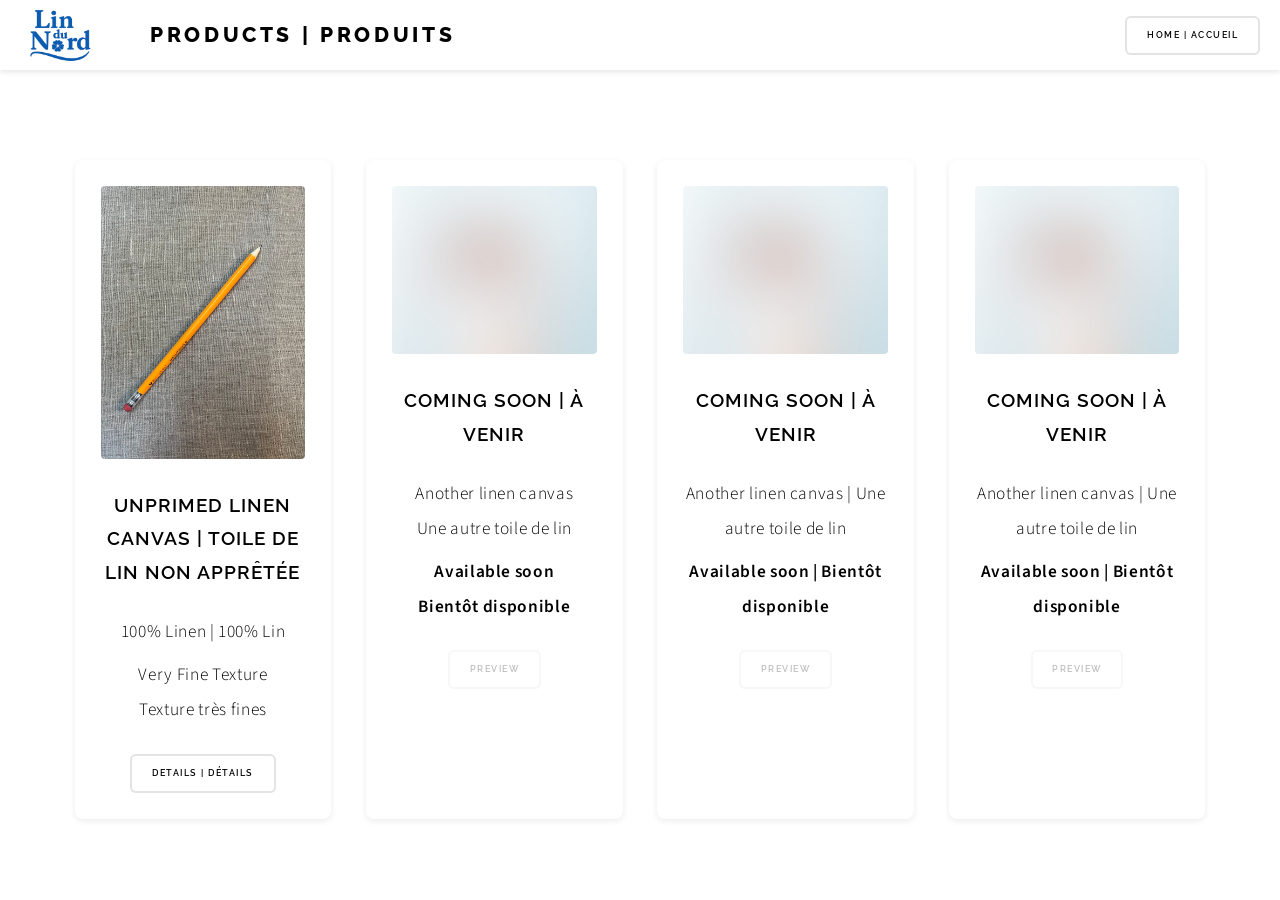
<file: products.html>
<!DOCTYPE HTML>
<html>
<head>
  <title>Products - Lin du Nord</title>
  <meta charset="utf-8" />
  <meta name="viewport" content="width=device-width, initial-scale=1" />
  <link rel="stylesheet" href="assets/css/main.css" />
  <link rel="icon" type="image/png" href="images/favicon.png" />
  <style>
    .product-grid {
      display: grid;
      grid-template-columns: repeat(auto-fit, minmax(250px, 1fr));
      gap: 2rem;
      padding: 100px 2rem 2rem 2rem;
      max-width: 1200px;
      margin: 0 auto;
    }
    .product-card {
      background: #fff;
      border-radius: 8px;
      box-shadow: 0 2px 6px rgba(0, 0, 0, 0.08);
      padding: 1.5rem;
      text-align: center;
    }
    .product-card img {
      max-width: 100%;
      border-radius: 4px;
    }
    .product-card h3 {
      margin-top: 1rem;
      font-size: 1.1rem;
      text-transform: uppercase;
      letter-spacing: 1px;
    }
    .product-card p {
      margin: 0.5rem 0;
    }
    .product-card .button {
      margin-top: 1rem;
    }
  </style>
</head>
<body class="is-preload">

<!-- Sticky Header -->
<header id="top-banner" style="position: fixed; top: 0; left: 0; right: 0; background: white; z-index: 9999; display: flex; justify-content: space-between; align-items: center; padding: 10px 20px; height: 70px; box-shadow: 0 2px 5px rgba(0,0,0,0.1);">
  <div style="display: flex; align-items: center; gap: 50px;">
    <a href="index.html" style="text-decoration: none; border-bottom: none;"><img src="images/logo.png" alt="Lin du Nord" style="height: 80px; margin-top: 20px;"></a>
    <h2 style="margin: 0; font-size: 1.2em;">Products | Produits</h2>
  </div>
  <div>
    <a href="index.html" class="button small">Home | Accueil</a>
  </div>
</header>

<!-- Product Grid -->
<div class="product-grid">
  <!-- Product 1 -->
  <div class="product-card">
    <img src="images/LinDuNord_bg1.jpg" alt="Linen Canvas 1">
    <h3>Unprimed Linen Canvas | Toile de lin non apprêtée</h3>
    <p>100% Linen | 100% Lin</p>
    <p>Very Fine Texture <br>Texture très fines</p>
    <!-- <p><strong>Now: $29.99</strong></p> -->
    <a href="product1.html" class="button small">Details | Détails</a>
  </div>

  <!-- Product 2 -->
  <div class="product-card">
    <img src="images/pic01.jpg" alt="Coming Soon">
    <h3>Coming Soon | À venir</h3>
    <p>Another linen canvas <br> Une autre toile de lin</p>
    <p><strong>Available soon <br> Bientôt disponible</strong></p>
    <a href="#" class="button small disabled">Preview</a>
  </div>

  <!-- Product 3 -->
  <div class="product-card">
    <img src="images/pic01.jpg" alt="Coming Soon">
    <h3>Coming Soon | À venir</h3>
    <p>Another linen canvas | Une autre toile de lin</p>
    <p><strong>Available soon | Bientôt disponible</strong></p>
    <a href="#" class="button small disabled">Preview</a>
  </div>

  <!-- Product 4 -->
  <div class="product-card">
    <img src="images/pic01.jpg" alt="Coming Soon">
    <h3>Coming Soon | À venir</h3>
    <p>Another linen canvas | Une autre toile de lin</p>
    <p><strong>Available soon | Bientôt disponible</strong></p>
    <a href="#" class="button small disabled">Preview</a>
  </div>
</div>

<!-- Scripts -->
<script src="assets/js/jquery.min.js"></script>
<script src="assets/js/main.js"></script>
</body>
</html>
</file>
<file: assets/css/main.css>
@import url(fontawesome-all.min.css);
@import url("https://fonts.googleapis.com/css?family=Source+Sans+Pro:300,600,700,300i,600i,700i|Raleway:600,800");

/*
	Paradigm Shift by HTML5 UP
	html5up.net | @ajlkn
	Free for personal and commercial use under the CCA 3.0 license (html5up.net/license)
*/

html, body, div, span, applet, object,
iframe, h1, h2, h3, h4, h5, h6, p, blockquote,
pre, a, abbr, acronym, address, big, cite,
code, del, dfn, em, img, ins, kbd, q, s, samp,
small, strike, strong, sub, sup, tt, var, b,
u, i, center, dl, dt, dd, ol, ul, li, fieldset,
form, label, legend, table, caption, tbody,
tfoot, thead, tr, th, td, article, aside,
canvas, details, embed, figure, figcaption,
footer, header, hgroup, menu, nav, output, ruby,
section, summary, time, mark, audio, video {
	margin: 0;
	padding: 0;
	border: 0;
	font-size: 100%;
	font: inherit;
	vertical-align: baseline;}

article, aside, details, figcaption, figure,
footer, header, hgroup, menu, nav, section {
	display: block;}

body {
	line-height: 1;
}

ol, ul {
	list-style: none;
}

blockquote, q {
	quotes: none;
}

	blockquote:before, blockquote:after, q:before, q:after {
		content: '';
		content: none;
	}

table {
	border-collapse: collapse;
	border-spacing: 0;
}

body {
	-webkit-text-size-adjust: none;
}

mark {
	background-color: transparent;
	color: inherit;
}

input::-moz-focus-inner {
	border: 0;
	padding: 0;
}

input, select, textarea {
	-moz-appearance: none;
	-webkit-appearance: none;
	-ms-appearance: none;
	appearance: none;
}

/* Basic */

	@-ms-viewport {
		width: device-width;
	}

	body {
		-ms-overflow-style: scrollbar;
	}

	@media screen and (max-width: 480px) {

		html, body {
			min-width: 320px;
		}

	}

	html {
		box-sizing: border-box;
	}

	*, *:before, *:after {
		box-sizing: inherit;
	}

	html {
		overflow-x: hidden;
	}

	body {
		background: #ffffff;
		overflow-x: hidden;
	}

		body.is-preload *, body.is-preload *:before, body.is-preload *:after {
			-moz-animation: none !important;
			-webkit-animation: none !important;
			-ms-animation: none !important;
			animation: none !important;
			-moz-transition: none !important;
			-webkit-transition: none !important;
			-ms-transition: none !important;
			transition: none !important;
		}

/* Typography */

	html {
		font-size: 18pt;
	}

		@media screen and (max-width: 1920px) {

			html {
				font-size: 13pt;
			}

		}

		@media screen and (max-width: 1152px) {

			html {
				font-size: 14pt;
			}

		}

		@media screen and (max-width: 736px) {

			html {
				font-size: 12pt;
			}

		}

		@media screen and (max-width: 480px) {

			html {
				font-size: 11pt;
			}

		}

	body {
		background-color: #ffffff;
		color: #000000;
	}

	body, input, select, textarea {
		color: #000000;
		font-family: "Source Sans Pro", Helvetica, sans-serif;
		font-size: 1rem;
		font-weight: 300;
		letter-spacing: 0.0375em;
		line-height: 2;
	}

	a {
		-moz-transition: border-bottom-color 0.25s ease-in-out;
		-webkit-transition: border-bottom-color 0.25s ease-in-out;
		-ms-transition: border-bottom-color 0.25s ease-in-out;
		transition: border-bottom-color 0.25s ease-in-out;
		text-decoration: none;
		color: #000000;
		border-bottom: dotted 1px;
	}

		a:hover {
			text-decoration: none;
			border-bottom-color: transparent;
		}

	strong, b {
		font-weight: 600;
		color: #000000;
	}

	em, i {
		font-style: italic;
	}

	p {
		margin: 0 0 2rem 0;
	}

	h1, h2, h3, h4, h5, h6 {
		color: #000000;
		font-family: "Raleway", Helvetica, sans-serif;
		font-weight: 600;
		letter-spacing: 0.175em;
		line-height: 1.75;
		margin: 0 0 1.5rem 0;
		text-transform: uppercase;
	}

		h1 a, h2 a, h3 a, h4 a, h5 a, h6 a {
			color: inherit;
			text-decoration: none;
		}

	h1 {
		font-family: "Source Sans Pro", Helvetica, sans-serif;
		font-size: 5rem;
		font-weight: 700;
		letter-spacing: -0.05em;
		line-height: 1.1;
		margin: 0 0 1.5rem 0;
		text-transform: none;
	}

	h2 {
		font-size: 1.25rem;
		font-weight: 800;
		margin: 0 0 2rem 0;
	}

	h3 {
		font-size: 0.875rem;
	}

	h4 {
		font-size: 0.875rem;
	}

	h5 {
		font-size: 0.75rem;
	}

	h6 {
		font-size: 0.625rem;
	}

	@media screen and (max-width: 736px) {

		h1 {
			font-size: 4.5rem;
			line-height: 1.1;
		}

		h2 {
			font-size: 1.25rem;
			line-height: 1.7;
		}

		h3 {
			font-size: 0.9rem;
		}

		h4 {
			font-size: 0.75rem;
		}

		h5 {
			font-size: 0.675rem;
		}

	}

	@media screen and (max-width: 360px) {

		h1 {
			font-size: 3.75rem;
		}

		h2 {
			font-size: 1.125rem;
		}

		h3 {
			font-size: 0.8rem;
		}

		h4 {
			font-size: 0.675rem;
		}

		h5 {
			font-size: 0.675rem;
		}

	}

	sub {
		font-size: 0.8rem;
		position: relative;
		top: 0.5rem;
	}

	sup {
		font-size: 0.8rem;
		position: relative;
		top: -0.5rem;
	}

	blockquote {
		border-left: solid 0.5rem rgba(144, 144, 144, 0.25);
		font-style: italic;
		margin: 0 0 2rem 0;
		padding: 1rem 0 1rem 2rem;
	}

	code {
		background: rgba(144, 144, 144, 0.1);
		border-radius: 0.325rem;
		font-family: "Courier New", monospace;
		font-size: 0.9rem;
		margin: 0 0.25rem;
		padding: 0.25rem 0.65rem;
	}

	pre {
		-webkit-overflow-scrolling: touch;
		font-family: "Courier New", monospace;
		font-size: 0.9rem;
		margin: 0 0 2rem 0;
		width: 100%;
	}

		pre code {
			display: block;
			line-height: 1.75;
			padding: 1rem 1.5rem;
			overflow-x: auto;
		}

	hr {
		border: 0;
		border-bottom: solid 2px rgba(144, 144, 144, 0.25);
		margin: 3rem 0;
	}

		hr.major {
			margin: 5rem 0;
		}

		@media screen and (max-width: 736px) {

			hr.major {
				margin: 3rem 0;
			}

		}

/* Row */

	.row {
		display: flex;
		flex-wrap: wrap;
		box-sizing: border-box;
		align-items: stretch;
	}

		.row > * {
			box-sizing: border-box;
		}

		.row.gtr-uniform > * > :last-child {
			margin-bottom: 0;
		}

		.row.aln-left {
			justify-content: flex-start;
		}

		.row.aln-center {
			justify-content: center;
		}

		.row.aln-right {
			justify-content: flex-end;
		}

		.row.aln-top {
			align-items: flex-start;
		}

		.row.aln-middle {
			align-items: center;
		}

		.row.aln-bottom {
			align-items: flex-end;
		}

		.row > .imp {
			order: -1;
		}

		.row > .col-1 {
			width: 8.33333%;
		}

		.row > .off-1 {
			margin-left: 8.33333%;
		}

		.row > .col-2 {
			width: 16.66667%;
		}

		.row > .off-2 {
			margin-left: 16.66667%;
		}

		.row > .col-3 {
			width: 25%;
		}

		.row > .off-3 {
			margin-left: 25%;
		}

		.row > .col-4 {
			width: 33.33333%;
		}

		.row > .off-4 {
			margin-left: 33.33333%;
		}

		.row > .col-5 {
			width: 41.66667%;
		}

		.row > .off-5 {
			margin-left: 41.66667%;
		}

		.row > .col-6 {
			width: 50%;
		}

		.row > .off-6 {
			margin-left: 50%;
		}

		.row > .col-7 {
			width: 58.33333%;
		}

		.row > .off-7 {
			margin-left: 58.33333%;
		}

		.row > .col-8 {
			width: 66.66667%;
		}

		.row > .off-8 {
			margin-left: 66.66667%;
		}

		.row > .col-9 {
			width: 75%;
		}

		.row > .off-9 {
			margin-left: 75%;
		}

		.row > .col-10 {
			width: 83.33333%;
		}

		.row > .off-10 {
			margin-left: 83.33333%;
		}

		.row > .col-11 {
			width: 91.66667%;
		}

		.row > .off-11 {
			margin-left: 91.66667%;
		}

		.row > .col-12 {
			width: 100%;
		}

		.row > .off-12 {
			margin-left: 100%;
		}

		.row.gtr-0 {
			margin-top: 0;
			margin-left: 0rem;
		}

			.row.gtr-0 > * {
				padding: 0 0 0 0rem;
			}

			.row.gtr-0.gtr-uniform {
				margin-top: 0rem;
			}

				.row.gtr-0.gtr-uniform > * {
					padding-top: 0rem;
				}

		.row.gtr-25 {
			margin-top: 0;
			margin-left: -0.5rem;
		}

			.row.gtr-25 > * {
				padding: 0 0 0 0.5rem;
			}

			.row.gtr-25.gtr-uniform {
				margin-top: -0.5rem;
			}

				.row.gtr-25.gtr-uniform > * {
					padding-top: 0.5rem;
				}

		.row.gtr-50 {
			margin-top: 0;
			margin-left: -1rem;
		}

			.row.gtr-50 > * {
				padding: 0 0 0 1rem;
			}

			.row.gtr-50.gtr-uniform {
				margin-top: -1rem;
			}

				.row.gtr-50.gtr-uniform > * {
					padding-top: 1rem;
				}

		.row {
			margin-top: 0;
			margin-left: -2rem;
		}

			.row > * {
				padding: 0 0 0 2rem;
			}

			.row.gtr-uniform {
				margin-top: -2rem;
			}

				.row.gtr-uniform > * {
					padding-top: 2rem;
				}

		.row.gtr-150 {
			margin-top: 0;
			margin-left: -3rem;
		}

			.row.gtr-150 > * {
				padding: 0 0 0 3rem;
			}

			.row.gtr-150.gtr-uniform {
				margin-top: -3rem;
			}

				.row.gtr-150.gtr-uniform > * {
					padding-top: 3rem;
				}

		.row.gtr-200 {
			margin-top: 0;
			margin-left: -4rem;
		}

			.row.gtr-200 > * {
				padding: 0 0 0 4rem;
			}

			.row.gtr-200.gtr-uniform {
				margin-top: -4rem;
			}

				.row.gtr-200.gtr-uniform > * {
					padding-top: 4rem;
				}

		@media screen and (max-width: 1920px) {

			.row {
				display: flex;
				flex-wrap: wrap;
				box-sizing: border-box;
				align-items: stretch;
			}

				.row > * {
					box-sizing: border-box;
				}

				.row.gtr-uniform > * > :last-child {
					margin-bottom: 0;
				}

				.row.aln-left {
					justify-content: flex-start;
				}

				.row.aln-center {
					justify-content: center;
				}

				.row.aln-right {
					justify-content: flex-end;
				}

				.row.aln-top {
					align-items: flex-start;
				}

				.row.aln-middle {
					align-items: center;
				}

				.row.aln-bottom {
					align-items: flex-end;
				}

				.row > .imp-xlarge {
					order: -1;
				}

				.row > .col-1-xlarge {
					width: 8.33333%;
				}

				.row > .off-1-xlarge {
					margin-left: 8.33333%;
				}

				.row > .col-2-xlarge {
					width: 16.66667%;
				}

				.row > .off-2-xlarge {
					margin-left: 16.66667%;
				}

				.row > .col-3-xlarge {
					width: 25%;
				}

				.row > .off-3-xlarge {
					margin-left: 25%;
				}

				.row > .col-4-xlarge {
					width: 33.33333%;
				}

				.row > .off-4-xlarge {
					margin-left: 33.33333%;
				}

				.row > .col-5-xlarge {
					width: 41.66667%;
				}

				.row > .off-5-xlarge {
					margin-left: 41.66667%;
				}

				.row > .col-6-xlarge {
					width: 50%;
				}

				.row > .off-6-xlarge {
					margin-left: 50%;
				}

				.row > .col-7-xlarge {
					width: 58.33333%;
				}

				.row > .off-7-xlarge {
					margin-left: 58.33333%;
				}

				.row > .col-8-xlarge {
					width: 66.66667%;
				}

				.row > .off-8-xlarge {
					margin-left: 66.66667%;
				}

				.row > .col-9-xlarge {
					width: 75%;
				}

				.row > .off-9-xlarge {
					margin-left: 75%;
				}

				.row > .col-10-xlarge {
					width: 83.33333%;
				}

				.row > .off-10-xlarge {
					margin-left: 83.33333%;
				}

				.row > .col-11-xlarge {
					width: 91.66667%;
				}

				.row > .off-11-xlarge {
					margin-left: 91.66667%;
				}

				.row > .col-12-xlarge {
					width: 100%;
				}

				.row > .off-12-xlarge {
					margin-left: 100%;
				}

				.row.gtr-0 {
					margin-top: 0;
					margin-left: 0rem;
				}

					.row.gtr-0 > * {
						padding: 0 0 0 0rem;
					}

					.row.gtr-0.gtr-uniform {
						margin-top: 0rem;
					}

						.row.gtr-0.gtr-uniform > * {
							padding-top: 0rem;
						}

				.row.gtr-25 {
					margin-top: 0;
					margin-left: -0.5rem;
				}

					.row.gtr-25 > * {
						padding: 0 0 0 0.5rem;
					}

					.row.gtr-25.gtr-uniform {
						margin-top: -0.5rem;
					}

						.row.gtr-25.gtr-uniform > * {
							padding-top: 0.5rem;
						}

				.row.gtr-50 {
					margin-top: 0;
					margin-left: -1rem;
				}

					.row.gtr-50 > * {
						padding: 0 0 0 1rem;
					}

					.row.gtr-50.gtr-uniform {
						margin-top: -1rem;
					}

						.row.gtr-50.gtr-uniform > * {
							padding-top: 1rem;
						}

				.row {
					margin-top: 0;
					margin-left: -2rem;
				}

					.row > * {
						padding: 0 0 0 2rem;
					}

					.row.gtr-uniform {
						margin-top: -2rem;
					}

						.row.gtr-uniform > * {
							padding-top: 2rem;
						}

				.row.gtr-150 {
					margin-top: 0;
					margin-left: -3rem;
				}

					.row.gtr-150 > * {
						padding: 0 0 0 3rem;
					}

					.row.gtr-150.gtr-uniform {
						margin-top: -3rem;
					}

						.row.gtr-150.gtr-uniform > * {
							padding-top: 3rem;
						}

				.row.gtr-200 {
					margin-top: 0;
					margin-left: -4rem;
				}

					.row.gtr-200 > * {
						padding: 0 0 0 4rem;
					}

					.row.gtr-200.gtr-uniform {
						margin-top: -4rem;
					}

						.row.gtr-200.gtr-uniform > * {
							padding-top: 4rem;
						}

		}

		@media screen and (max-width: 1280px) {

			.row {
				display: flex;
				flex-wrap: wrap;
				box-sizing: border-box;
				align-items: stretch;
			}

				.row > * {
					box-sizing: border-box;
				}

				.row.gtr-uniform > * > :last-child {
					margin-bottom: 0;
				}

				.row.aln-left {
					justify-content: flex-start;
				}

				.row.aln-center {
					justify-content: center;
				}

				.row.aln-right {
					justify-content: flex-end;
				}

				.row.aln-top {
					align-items: flex-start;
				}

				.row.aln-middle {
					align-items: center;
				}

				.row.aln-bottom {
					align-items: flex-end;
				}

				.row > .imp-large {
					order: -1;
				}

				.row > .col-1-large {
					width: 8.33333%;
				}

				.row > .off-1-large {
					margin-left: 8.33333%;
				}

				.row > .col-2-large {
					width: 16.66667%;
				}

				.row > .off-2-large {
					margin-left: 16.66667%;
				}

				.row > .col-3-large {
					width: 25%;
				}

				.row > .off-3-large {
					margin-left: 25%;
				}

				.row > .col-4-large {
					width: 33.33333%;
				}

				.row > .off-4-large {
					margin-left: 33.33333%;
				}

				.row > .col-5-large {
					width: 41.66667%;
				}

				.row > .off-5-large {
					margin-left: 41.66667%;
				}

				.row > .col-6-large {
					width: 50%;
				}

				.row > .off-6-large {
					margin-left: 50%;
				}

				.row > .col-7-large {
					width: 58.33333%;
				}

				.row > .off-7-large {
					margin-left: 58.33333%;
				}

				.row > .col-8-large {
					width: 66.66667%;
				}

				.row > .off-8-large {
					margin-left: 66.66667%;
				}

				.row > .col-9-large {
					width: 75%;
				}

				.row > .off-9-large {
					margin-left: 75%;
				}

				.row > .col-10-large {
					width: 83.33333%;
				}

				.row > .off-10-large {
					margin-left: 83.33333%;
				}

				.row > .col-11-large {
					width: 91.66667%;
				}

				.row > .off-11-large {
					margin-left: 91.66667%;
				}

				.row > .col-12-large {
					width: 100%;
				}

				.row > .off-12-large {
					margin-left: 100%;
				}

				.row.gtr-0 {
					margin-top: 0;
					margin-left: 0rem;
				}

					.row.gtr-0 > * {
						padding: 0 0 0 0rem;
					}

					.row.gtr-0.gtr-uniform {
						margin-top: 0rem;
					}

						.row.gtr-0.gtr-uniform > * {
							padding-top: 0rem;
						}

				.row.gtr-25 {
					margin-top: 0;
					margin-left: -0.375rem;
				}

					.row.gtr-25 > * {
						padding: 0 0 0 0.375rem;
					}

					.row.gtr-25.gtr-uniform {
						margin-top: -0.375rem;
					}

						.row.gtr-25.gtr-uniform > * {
							padding-top: 0.375rem;
						}

				.row.gtr-50 {
					margin-top: 0;
					margin-left: -0.75rem;
				}

					.row.gtr-50 > * {
						padding: 0 0 0 0.75rem;
					}

					.row.gtr-50.gtr-uniform {
						margin-top: -0.75rem;
					}

						.row.gtr-50.gtr-uniform > * {
							padding-top: 0.75rem;
						}

				.row {
					margin-top: 0;
					margin-left: -1.5rem;
				}

					.row > * {
						padding: 0 0 0 1.5rem;
					}

					.row.gtr-uniform {
						margin-top: -1.5rem;
					}

						.row.gtr-uniform > * {
							padding-top: 1.5rem;
						}

				.row.gtr-150 {
					margin-top: 0;
					margin-left: -2.25rem;
				}

					.row.gtr-150 > * {
						padding: 0 0 0 2.25rem;
					}

					.row.gtr-150.gtr-uniform {
						margin-top: -2.25rem;
					}

						.row.gtr-150.gtr-uniform > * {
							padding-top: 2.25rem;
						}

				.row.gtr-200 {
					margin-top: 0;
					margin-left: -3rem;
				}

					.row.gtr-200 > * {
						padding: 0 0 0 3rem;
					}

					.row.gtr-200.gtr-uniform {
						margin-top: -3rem;
					}

						.row.gtr-200.gtr-uniform > * {
							padding-top: 3rem;
						}

		}

		@media screen and (max-width: 1152px) {

			.row {
				display: flex;
				flex-wrap: wrap;
				box-sizing: border-box;
				align-items: stretch;
			}

				.row > * {
					box-sizing: border-box;
				}

				.row.gtr-uniform > * > :last-child {
					margin-bottom: 0;
				}

				.row.aln-left {
					justify-content: flex-start;
				}

				.row.aln-center {
					justify-content: center;
				}

				.row.aln-right {
					justify-content: flex-end;
				}

				.row.aln-top {
					align-items: flex-start;
				}

				.row.aln-middle {
					align-items: center;
				}

				.row.aln-bottom {
					align-items: flex-end;
				}

				.row > .imp-medium {
					order: -1;
				}

				.row > .col-1-medium {
					width: 8.33333%;
				}

				.row > .off-1-medium {
					margin-left: 8.33333%;
				}

				.row > .col-2-medium {
					width: 16.66667%;
				}

				.row > .off-2-medium {
					margin-left: 16.66667%;
				}

				.row > .col-3-medium {
					width: 25%;
				}

				.row > .off-3-medium {
					margin-left: 25%;
				}

				.row > .col-4-medium {
					width: 33.33333%;
				}

				.row > .off-4-medium {
					margin-left: 33.33333%;
				}

				.row > .col-5-medium {
					width: 41.66667%;
				}

				.row > .off-5-medium {
					margin-left: 41.66667%;
				}

				.row > .col-6-medium {
					width: 50%;
				}

				.row > .off-6-medium {
					margin-left: 50%;
				}

				.row > .col-7-medium {
					width: 58.33333%;
				}

				.row > .off-7-medium {
					margin-left: 58.33333%;
				}

				.row > .col-8-medium {
					width: 66.66667%;
				}

				.row > .off-8-medium {
					margin-left: 66.66667%;
				}

				.row > .col-9-medium {
					width: 75%;
				}

				.row > .off-9-medium {
					margin-left: 75%;
				}

				.row > .col-10-medium {
					width: 83.33333%;
				}

				.row > .off-10-medium {
					margin-left: 83.33333%;
				}

				.row > .col-11-medium {
					width: 91.66667%;
				}

				.row > .off-11-medium {
					margin-left: 91.66667%;
				}

				.row > .col-12-medium {
					width: 100%;
				}

				.row > .off-12-medium {
					margin-left: 100%;
				}

				.row.gtr-0 {
					margin-top: 0;
					margin-left: 0rem;
				}

					.row.gtr-0 > * {
						padding: 0 0 0 0rem;
					}

					.row.gtr-0.gtr-uniform {
						margin-top: 0rem;
					}

						.row.gtr-0.gtr-uniform > * {
							padding-top: 0rem;
						}

				.row.gtr-25 {
					margin-top: 0;
					margin-left: -0.375rem;
				}

					.row.gtr-25 > * {
						padding: 0 0 0 0.375rem;
					}

					.row.gtr-25.gtr-uniform {
						margin-top: -0.375rem;
					}

						.row.gtr-25.gtr-uniform > * {
							padding-top: 0.375rem;
						}

				.row.gtr-50 {
					margin-top: 0;
					margin-left: -0.75rem;
				}

					.row.gtr-50 > * {
						padding: 0 0 0 0.75rem;
					}

					.row.gtr-50.gtr-uniform {
						margin-top: -0.75rem;
					}

						.row.gtr-50.gtr-uniform > * {
							padding-top: 0.75rem;
						}

				.row {
					margin-top: 0;
					margin-left: -1.5rem;
				}

					.row > * {
						padding: 0 0 0 1.5rem;
					}

					.row.gtr-uniform {
						margin-top: -1.5rem;
					}

						.row.gtr-uniform > * {
							padding-top: 1.5rem;
						}

				.row.gtr-150 {
					margin-top: 0;
					margin-left: -2.25rem;
				}

					.row.gtr-150 > * {
						padding: 0 0 0 2.25rem;
					}

					.row.gtr-150.gtr-uniform {
						margin-top: -2.25rem;
					}

						.row.gtr-150.gtr-uniform > * {
							padding-top: 2.25rem;
						}

				.row.gtr-200 {
					margin-top: 0;
					margin-left: -3rem;
				}

					.row.gtr-200 > * {
						padding: 0 0 0 3rem;
					}

					.row.gtr-200.gtr-uniform {
						margin-top: -3rem;
					}

						.row.gtr-200.gtr-uniform > * {
							padding-top: 3rem;
						}

		}

		@media screen and (max-width: 736px) {

			.row {
				display: flex;
				flex-wrap: wrap;
				box-sizing: border-box;
				align-items: stretch;
			}

				.row > * {
					box-sizing: border-box;
				}

				.row.gtr-uniform > * > :last-child {
					margin-bottom: 0;
				}

				.row.aln-left {
					justify-content: flex-start;
				}

				.row.aln-center {
					justify-content: center;
				}

				.row.aln-right {
					justify-content: flex-end;
				}

				.row.aln-top {
					align-items: flex-start;
				}

				.row.aln-middle {
					align-items: center;
				}

				.row.aln-bottom {
					align-items: flex-end;
				}

				.row > .imp-small {
					order: -1;
				}

				.row > .col-1-small {
					width: 8.33333%;
				}

				.row > .off-1-small {
					margin-left: 8.33333%;
				}

				.row > .col-2-small {
					width: 16.66667%;
				}

				.row > .off-2-small {
					margin-left: 16.66667%;
				}

				.row > .col-3-small {
					width: 25%;
				}

				.row > .off-3-small {
					margin-left: 25%;
				}

				.row > .col-4-small {
					width: 33.33333%;
				}

				.row > .off-4-small {
					margin-left: 33.33333%;
				}

				.row > .col-5-small {
					width: 41.66667%;
				}

				.row > .off-5-small {
					margin-left: 41.66667%;
				}

				.row > .col-6-small {
					width: 50%;
				}

				.row > .off-6-small {
					margin-left: 50%;
				}

				.row > .col-7-small {
					width: 58.33333%;
				}

				.row > .off-7-small {
					margin-left: 58.33333%;
				}

				.row > .col-8-small {
					width: 66.66667%;
				}

				.row > .off-8-small {
					margin-left: 66.66667%;
				}

				.row > .col-9-small {
					width: 75%;
				}

				.row > .off-9-small {
					margin-left: 75%;
				}

				.row > .col-10-small {
					width: 83.33333%;
				}

				.row > .off-10-small {
					margin-left: 83.33333%;
				}

				.row > .col-11-small {
					width: 91.66667%;
				}

				.row > .off-11-small {
					margin-left: 91.66667%;
				}

				.row > .col-12-small {
					width: 100%;
				}

				.row > .off-12-small {
					margin-left: 100%;
				}

				.row.gtr-0 {
					margin-top: 0;
					margin-left: 0rem;
				}

					.row.gtr-0 > * {
						padding: 0 0 0 0rem;
					}

					.row.gtr-0.gtr-uniform {
						margin-top: 0rem;
					}

						.row.gtr-0.gtr-uniform > * {
							padding-top: 0rem;
						}

				.row.gtr-25 {
					margin-top: 0;
					margin-left: -0.3125rem;
				}

					.row.gtr-25 > * {
						padding: 0 0 0 0.3125rem;
					}

					.row.gtr-25.gtr-uniform {
						margin-top: -0.3125rem;
					}

						.row.gtr-25.gtr-uniform > * {
							padding-top: 0.3125rem;
						}

				.row.gtr-50 {
					margin-top: 0;
					margin-left: -0.625rem;
				}

					.row.gtr-50 > * {
						padding: 0 0 0 0.625rem;
					}

					.row.gtr-50.gtr-uniform {
						margin-top: -0.625rem;
					}

						.row.gtr-50.gtr-uniform > * {
							padding-top: 0.625rem;
						}

				.row {
					margin-top: 0;
					margin-left: -1.25rem;
				}

					.row > * {
						padding: 0 0 0 1.25rem;
					}

					.row.gtr-uniform {
						margin-top: -1.25rem;
					}

						.row.gtr-uniform > * {
							padding-top: 1.25rem;
						}

				.row.gtr-150 {
					margin-top: 0;
					margin-left: -1.875rem;
				}

					.row.gtr-150 > * {
						padding: 0 0 0 1.875rem;
					}

					.row.gtr-150.gtr-uniform {
						margin-top: -1.875rem;
					}

						.row.gtr-150.gtr-uniform > * {
							padding-top: 1.875rem;
						}

				.row.gtr-200 {
					margin-top: 0;
					margin-left: -2.5rem;
				}

					.row.gtr-200 > * {
						padding: 0 0 0 2.5rem;
					}

					.row.gtr-200.gtr-uniform {
						margin-top: -2.5rem;
					}

						.row.gtr-200.gtr-uniform > * {
							padding-top: 2.5rem;
						}

		}

		@media screen and (max-width: 480px) {

			.row {
				display: flex;
				flex-wrap: wrap;
				box-sizing: border-box;
				align-items: stretch;
			}

				.row > * {
					box-sizing: border-box;
				}

				.row.gtr-uniform > * > :last-child {
					margin-bottom: 0;
				}

				.row.aln-left {
					justify-content: flex-start;
				}

				.row.aln-center {
					justify-content: center;
				}

				.row.aln-right {
					justify-content: flex-end;
				}

				.row.aln-top {
					align-items: flex-start;
				}

				.row.aln-middle {
					align-items: center;
				}

				.row.aln-bottom {
					align-items: flex-end;
				}

				.row > .imp-xsmall {
					order: -1;
				}

				.row > .col-1-xsmall {
					width: 8.33333%;
				}

				.row > .off-1-xsmall {
					margin-left: 8.33333%;
				}

				.row > .col-2-xsmall {
					width: 16.66667%;
				}

				.row > .off-2-xsmall {
					margin-left: 16.66667%;
				}

				.row > .col-3-xsmall {
					width: 25%;
				}

				.row > .off-3-xsmall {
					margin-left: 25%;
				}

				.row > .col-4-xsmall {
					width: 33.33333%;
				}

				.row > .off-4-xsmall {
					margin-left: 33.33333%;
				}

				.row > .col-5-xsmall {
					width: 41.66667%;
				}

				.row > .off-5-xsmall {
					margin-left: 41.66667%;
				}

				.row > .col-6-xsmall {
					width: 50%;
				}

				.row > .off-6-xsmall {
					margin-left: 50%;
				}

				.row > .col-7-xsmall {
					width: 58.33333%;
				}

				.row > .off-7-xsmall {
					margin-left: 58.33333%;
				}

				.row > .col-8-xsmall {
					width: 66.66667%;
				}

				.row > .off-8-xsmall {
					margin-left: 66.66667%;
				}

				.row > .col-9-xsmall {
					width: 75%;
				}

				.row > .off-9-xsmall {
					margin-left: 75%;
				}

				.row > .col-10-xsmall {
					width: 83.33333%;
				}

				.row > .off-10-xsmall {
					margin-left: 83.33333%;
				}

				.row > .col-11-xsmall {
					width: 91.66667%;
				}

				.row > .off-11-xsmall {
					margin-left: 91.66667%;
				}

				.row > .col-12-xsmall {
					width: 100%;
				}

				.row > .off-12-xsmall {
					margin-left: 100%;
				}

				.row.gtr-0 {
					margin-top: 0;
					margin-left: 0rem;
				}

					.row.gtr-0 > * {
						padding: 0 0 0 0rem;
					}

					.row.gtr-0.gtr-uniform {
						margin-top: 0rem;
					}

						.row.gtr-0.gtr-uniform > * {
							padding-top: 0rem;
						}

				.row.gtr-25 {
					margin-top: 0;
					margin-left: -0.3125rem;
				}

					.row.gtr-25 > * {
						padding: 0 0 0 0.3125rem;
					}

					.row.gtr-25.gtr-uniform {
						margin-top: -0.3125rem;
					}

						.row.gtr-25.gtr-uniform > * {
							padding-top: 0.3125rem;
						}

				.row.gtr-50 {
					margin-top: 0;
					margin-left: -0.625rem;
				}

					.row.gtr-50 > * {
						padding: 0 0 0 0.625rem;
					}

					.row.gtr-50.gtr-uniform {
						margin-top: -0.625rem;
					}

						.row.gtr-50.gtr-uniform > * {
							padding-top: 0.625rem;
						}

				.row {
					margin-top: 0;
					margin-left: -1.25rem;
				}

					.row > * {
						padding: 0 0 0 1.25rem;
					}

					.row.gtr-uniform {
						margin-top: -1.25rem;
					}

						.row.gtr-uniform > * {
							padding-top: 1.25rem;
						}

				.row.gtr-150 {
					margin-top: 0;
					margin-left: -1.875rem;
				}

					.row.gtr-150 > * {
						padding: 0 0 0 1.875rem;
					}

					.row.gtr-150.gtr-uniform {
						margin-top: -1.875rem;
					}

						.row.gtr-150.gtr-uniform > * {
							padding-top: 1.875rem;
						}

				.row.gtr-200 {
					margin-top: 0;
					margin-left: -2.5rem;
				}

					.row.gtr-200 > * {
						padding: 0 0 0 2.5rem;
					}

					.row.gtr-200.gtr-uniform {
						margin-top: -2.5rem;
					}

						.row.gtr-200.gtr-uniform > * {
							padding-top: 2.5rem;
						}

		}

/* Box */

	.box {
		border: solid 2px rgba(144, 144, 144, 0.25);
		border-radius: 0.325rem;
		margin-bottom: 2rem;
		padding: 1.5rem;
	}

		.box > :last-child {
			margin-bottom: 0;
		}

		.box.alt {
			border: 0;
			border-radius: 0;
			padding: 0;
		}

/* Button */

	input[type="submit"],
	input[type="reset"],
	input[type="button"],
	button,
	.button {
		-moz-appearance: none;
		-webkit-appearance: none;
		-ms-appearance: none;
		appearance: none;
		-moz-transition: background-color 0.25s ease-in-out, box-shadow 0.25s ease-in-out, color 0.25s ease-in-out;
		-webkit-transition: background-color 0.25s ease-in-out, box-shadow 0.25s ease-in-out, color 0.25s ease-in-out;
		-ms-transition: background-color 0.25s ease-in-out, box-shadow 0.25s ease-in-out, color 0.25s ease-in-out;
		transition: background-color 0.25s ease-in-out, box-shadow 0.25s ease-in-out, color 0.25s ease-in-out;
		background-color: transparent;
		border-radius: 0.325rem;
		border: 0;
		box-shadow: inset 0 0 0 2px rgba(144, 144, 144, 0.25);
		color: #000000 !important;
		cursor: pointer;
		display: inline-block;
		font-family: "Raleway", Helvetica, sans-serif;
		font-size: 0.6rem;
		font-weight: 600;
		height: 3rem;
		letter-spacing: 0.175em;
		line-height: 3rem;
		padding: 0 2rem;
		text-align: center;
		text-decoration: none;
		text-transform: uppercase;
		white-space: nowrap;
	}

		input[type="submit"]:hover,
		input[type="reset"]:hover,
		input[type="button"]:hover,
		button:hover,
		.button:hover {
			box-shadow: inset 0 0 0 2px #2ee4bb;
			color: #2ee4bb !important;
		}

		input[type="submit"]:active,
		input[type="reset"]:active,
		input[type="button"]:active,
		button:active,
		.button:active {
			background-color: rgba(73, 252, 212, 0.25);
			box-shadow: inset 0 0 0 2px #2ee4bb;
			color: #2ee4bb !important;
		}

		input[type="submit"].small,
		input[type="reset"].small,
		input[type="button"].small,
		button.small,
		.button.small {
			font-size: 0.5rem;
			height: 2.25rem;
			line-height: 2.25rem;
			padding: 0 1.25rem;
		}

		input[type="submit"].large,
		input[type="reset"].large,
		input[type="button"].large,
		button.large,
		.button.large {
			font-size: 0.7rem;
			height: 3.2625rem;
			line-height: 3.2625rem;
			padding: 0 3.25rem;
		}

		input[type="submit"].wide,
		input[type="reset"].wide,
		input[type="button"].wide,
		button.wide,
		.button.wide {
			min-width: 13rem;
		}

		input[type="submit"].icon:before,
		input[type="reset"].icon:before,
		input[type="button"].icon:before,
		button.icon:before,
		.button.icon:before {
			margin-right: 0.5rem;
		}

		input[type="submit"].fit,
		input[type="reset"].fit,
		input[type="button"].fit,
		button.fit,
		.button.fit {
			width: 100%;
		}

		input[type="submit"].disabled, input[type="submit"]:disabled,
		input[type="reset"].disabled,
		input[type="reset"]:disabled,
		input[type="button"].disabled,
		input[type="button"]:disabled,
		button.disabled,
		button:disabled,
		.button.disabled,
		.button:disabled {
			pointer-events: none;
			opacity: 0.25;
		}

		input[type="submit"].primary,
		input[type="reset"].primary,
		input[type="button"].primary,
		button.primary,
		.button.primary {
			background-color: #49fcd4;
			box-shadow: none;
			color: #000000 !important;
		}

			input[type="submit"].primary:hover,
			input[type="reset"].primary:hover,
			input[type="button"].primary:hover,
			button.primary:hover,
			.button.primary:hover {
				background-color: #93ffe7;
			}

			input[type="submit"].primary:active,
			input[type="reset"].primary:active,
			input[type="button"].primary:active,
			button.primary:active,
			.button.primary:active {
				background-color: #44f2cb;
			}

		@media screen and (max-width: 736px) {

			input[type="submit"],
			input[type="reset"],
			input[type="button"],
			button,
			.button {
				font-size: 0.7rem;
				height: 3.3rem;
				line-height: 3.3rem;
			}

				input[type="submit"].large,
				input[type="reset"].large,
				input[type="button"].large,
				button.large,
				.button.large {
					font-size: 0.8rem;
					height: 3.75rem;
					line-height: 3.75rem;
				}

				input[type="submit"].small,
				input[type="reset"].small,
				input[type="button"].small,
				button.small,
				.button.small {
					font-size: 0.6rem;
					height: 3rem;
					line-height: 3rem;
				}

		}

/* Form */

	form {
		margin: 0 0 2rem 0;
	}

		form > :last-child {
			margin-bottom: 0;
		}

		form > .fields {
			display: -moz-flex;
			display: -webkit-flex;
			display: -ms-flex;
			display: flex;
			-moz-flex-wrap: wrap;
			-webkit-flex-wrap: wrap;
			-ms-flex-wrap: wrap;
			flex-wrap: wrap;
			margin: -2rem 0 2rem -2rem;
			width: calc(100% + 4rem);
		}

			form > .fields > .field {
				-moz-flex-grow: 0;
				-webkit-flex-grow: 0;
				-ms-flex-grow: 0;
				flex-grow: 0;
				-moz-flex-shrink: 0;
				-webkit-flex-shrink: 0;
				-ms-flex-shrink: 0;
				flex-shrink: 0;
				padding: 2rem 0 0 2rem;
				width: calc(100% - 2rem);
			}

				form > .fields > .field > :last-child {
					margin-bottom: 0;
				}

				form > .fields > .field.half {
					width: calc(50% - 1rem);
				}

				form > .fields > .field.third {
					width: calc(100%/3 - 0.66667rem);
				}

				form > .fields > .field.quarter {
					width: calc(25% - 0.5rem);
				}

		@media screen and (max-width: 480px) {

			form > .fields {
				margin: -1.5rem 0 2rem -1.5rem;
				width: calc(100% + 3rem);
			}

				form > .fields > .field {
					padding: 1.5rem 0 0 1.5rem;
					width: calc(100% - 1.5rem);
				}

					form > .fields > .field.half {
						width: calc(100% - 1.5rem);
					}

					form > .fields > .field.third {
						width: calc(100% - 1.5rem);
					}

					form > .fields > .field.quarter {
						width: calc(100% - 1.5rem);
					}

		}

	input[type="text"],
	input[type="password"],
	input[type="email"],
	input[type="tel"],
	input[type="search"],
	input[type="url"],
	select,
	textarea {
		-moz-appearance: none;
		-webkit-appearance: none;
		-ms-appearance: none;
		appearance: none;
		border-radius: 0.325rem;
		border: solid 2px rgba(144, 144, 144, 0.25);
		color: inherit;
		display: block;
		outline: 0;
		padding: 0 1rem;
		text-decoration: none;
		width: 100%;
	}

		input[type="text"]:invalid,
		input[type="password"]:invalid,
		input[type="email"]:invalid,
		input[type="tel"]:invalid,
		input[type="search"]:invalid,
		input[type="url"]:invalid,
		select:invalid,
		textarea:invalid {
			box-shadow: none;
		}

		input[type="text"]:focus,
		input[type="password"]:focus,
		input[type="email"]:focus,
		input[type="tel"]:focus,
		input[type="search"]:focus,
		input[type="url"]:focus,
		select:focus,
		textarea:focus {
			border-color: #2ee4bb;
		}

	label {
		color: #000000;
		display: block;
		font-family: "Raleway", Helvetica, sans-serif;
		font-size: 0.75rem;
		font-weight: 600;
		letter-spacing: 0.175em;
		line-height: 1.75;
		margin: 0 0 1rem 0;
		text-transform: uppercase;
	}

	input[type="text"],
	input[type="password"],
	input[type="email"],
	input[type="tel"],
	input[type="search"],
	input[type="url"] {
		height: 3rem;
	}

	select {
		background-image: url("data:image/svg+xml;charset=utf8,%3Csvg xmlns='http://www.w3.org/2000/svg' width='40' height='40' preserveAspectRatio='none' viewBox='0 0 40 40'%3E%3Cpath d='M9.4,12.3l10.4,10.4l10.4-10.4c0.2-0.2,0.5-0.4,0.9-0.4c0.3,0,0.6,0.1,0.9,0.4l3.3,3.3c0.2,0.2,0.4,0.5,0.4,0.9 c0,0.4-0.1,0.6-0.4,0.9L20.7,31.9c-0.2,0.2-0.5,0.4-0.9,0.4c-0.3,0-0.6-0.1-0.9-0.4L4.3,17.3c-0.2-0.2-0.4-0.5-0.4-0.9 c0-0.4,0.1-0.6,0.4-0.9l3.3-3.3c0.2-0.2,0.5-0.4,0.9-0.4S9.1,12.1,9.4,12.3z' fill='rgba(144, 144, 144, 0.25)' /%3E%3C/svg%3E");
		background-position: calc(100% - 1rem) center;
		background-repeat: no-repeat;
		background-size: 1.25rem;
		height: 3rem;
		padding-right: 3rem;
		text-overflow: ellipsis;
	}

		select option {
			background-color: #ffffff;
			color: #000000;
		}

		select:focus::-ms-value {
			background-color: transparent;
		}

		select::-ms-expand {
			display: none;
		}

	textarea {
		padding: 0.75rem 1rem;
	}

	input[type="checkbox"],
	input[type="radio"] {
		-moz-appearance: none;
		-webkit-appearance: none;
		-ms-appearance: none;
		appearance: none;
		display: block;
		float: left;
		margin-right: -2rem;
		opacity: 0;
		width: 1rem;
		z-index: -1;
	}

		input[type="checkbox"] + label,
		input[type="radio"] + label {
			text-decoration: none;
			color: #000000;
			cursor: pointer;
			display: inline-block;
			font-family: "Source Sans Pro", Helvetica, sans-serif;
			font-size: 1rem;
			font-weight: 300;
			letter-spacing: 0.0375em;
			padding-left: 2.675rem;
			padding-right: 0.875rem;
			position: relative;
			text-transform: none;
		}

			input[type="checkbox"] + label:before,
			input[type="radio"] + label:before {
				-moz-osx-font-smoothing: grayscale;
				-webkit-font-smoothing: antialiased;
				display: inline-block;
				font-style: normal;
				font-variant: normal;
				text-rendering: auto;
				line-height: 1;
				text-transform: none !important;
				font-family: 'Font Awesome 5 Free';
				font-weight: 900;
			}

			input[type="checkbox"] + label:before,
			input[type="radio"] + label:before {
				border-radius: 0.325rem;
				border: solid 2px rgba(144, 144, 144, 0.25);
				content: '';
				display: inline-block;
				font-size: 0.8rem;
				height: 2.25rem;
				left: 0;
				line-height: 2.25rem;
				position: absolute;
				text-align: center;
				top: -0.15rem;
				width: 2.25rem;
			}

		input[type="checkbox"]:checked + label:before,
		input[type="radio"]:checked + label:before {
			content: '\f00c';
			background-color: #49fcd4;
			border-color: #49fcd4;
			color: #ffffff;
		}

		input[type="checkbox"]:focus + label:before,
		input[type="radio"]:focus + label:before {
			border-color: #49fcd4;
			box-shadow: 0 0 0 1px #49fcd4;
		}

	input[type="checkbox"] + label:before {
		border-radius: 0.325rem;
	}

	input[type="radio"] + label:before {
		border-radius: 100%;
	}

	::-webkit-input-placeholder {
		opacity: 1.0;
		color: rgba(0, 0, 0, 0.25) !important;
	}

	:-moz-placeholder {
		opacity: 1.0;
		color: rgba(0, 0, 0, 0.25) !important;
	}

	::-moz-placeholder {
		opacity: 1.0;
		color: rgba(0, 0, 0, 0.25) !important;
	}

	:-ms-input-placeholder {
		opacity: 1.0;
		color: rgba(0, 0, 0, 0.25) !important;
	}

	@media screen and (max-width: 736px) {

		label {
			font-size: 0.675rem;
		}

		input[type="checkbox"] + label,
		input[type="radio"] + label {
			font-size: 1rem;
		}

	}

	@media screen and (max-width: 360px) {

		label {
			font-size: 0.675rem;
		}

		input[type="checkbox"] + label,
		input[type="radio"] + label {
			font-size: 1rem;
		}

	}

/* Icon */

	.icon {
		text-decoration: none;
		border-bottom: none;
		position: relative;
	}

		.icon:before {
			-moz-osx-font-smoothing: grayscale;
			-webkit-font-smoothing: antialiased;
			display: inline-block;
			font-style: normal;
			font-variant: normal;
			text-rendering: auto;
			line-height: 1;
			text-transform: none !important;
			font-family: 'Font Awesome 5 Free';
			font-weight: 400;
		}

		.icon > .label {
			display: none;
		}

		.icon.solid:before {
			font-weight: 900;
		}

		.icon.brands:before {
			font-family: 'Font Awesome 5 Brands';
		}

/* Image */

	.image {
		border: 0;
		display: inline-block;
		position: relative;
	}

		.image img {
			display: block;
		}

		.image[data-position] img {
			-moz-object-fit: cover;
			-webkit-object-fit: cover;
			-ms-object-fit: cover;
			object-fit: cover;
			display: block;
			position: absolute;
			top: 0;
			left: 0;
			width: 100%;
			height: 100%;
		}

		.image[data-position="top left"] img {
			-moz-object-position: top left;
			-webkit-object-position: top left;
			-ms-object-position: top left;
			object-position: top left;
		}

		.image[data-position="top"] img {
			-moz-object-position: top;
			-webkit-object-position: top;
			-ms-object-position: top;
			object-position: top;
		}

		.image[data-position="top right"] img {
			-moz-object-position: top right;
			-webkit-object-position: top right;
			-ms-object-position: top right;
			object-position: top right;
		}

		.image[data-position="right"] img {
			-moz-object-position: right;
			-webkit-object-position: right;
			-ms-object-position: right;
			object-position: right;
		}

		.image[data-position="bottom right"] img {
			-moz-object-position: bottom right;
			-webkit-object-position: bottom right;
			-ms-object-position: bottom right;
			object-position: bottom right;
		}

		.image[data-position="bottom"] img {
			-moz-object-position: bottom;
			-webkit-object-position: bottom;
			-ms-object-position: bottom;
			object-position: bottom;
		}

		.image[data-position="bottom left"] img {
			-moz-object-position: bottom left;
			-webkit-object-position: bottom left;
			-ms-object-position: bottom left;
			object-position: bottom left;
		}

		.image[data-position="left"] img {
			-moz-object-position: left;
			-webkit-object-position: left;
			-ms-object-position: left;
			object-position: left;
		}

		.image[data-position="center"] img {
			-moz-object-position: center;
			-webkit-object-position: center;
			-ms-object-position: center;
			object-position: center;
		}

		.image[data-position="25% 25%"] img {
			-moz-object-position: 25% 25%;
			-webkit-object-position: 25% 25%;
			-ms-object-position: 25% 25%;
			object-position: 25% 25%;
		}

		.image[data-position="75% 25%"] img {
			-moz-object-position: 75% 25%;
			-webkit-object-position: 75% 25%;
			-ms-object-position: 75% 25%;
			object-position: 75% 25%;
		}

		.image[data-position="75% 75%"] img {
			-moz-object-position: 75% 75%;
			-webkit-object-position: 75% 75%;
			-ms-object-position: 75% 75%;
			object-position: 75% 75%;
		}

		.image[data-position="25% 75%"] img {
			-moz-object-position: 25% 75%;
			-webkit-object-position: 25% 75%;
			-ms-object-position: 25% 75%;
			object-position: 25% 75%;
		}

		.image.left, .image.right {
			max-width: 40%;
		}

			.image.left img, .image.right img {
				width: 100%;
			}

		.image.left {
			float: left;
			margin: 0 2rem 2rem 0;
			top: 0.25rem;
		}

		.image.right {
			float: right;
			margin: 0 0 2rem 2rem;
			top: 0.25rem;
		}

		.image.fit {
			display: block;
			margin: 0 0 2rem 0;
			width: 100%;
		}

			.image.fit img {
				width: 100%;
			}

		.image.main {
			display: block;
			margin: 3rem 0;
			width: 100%;
		}

			.image.main img {
				width: 100%;
			}

			.image.main:first-child {
				margin-top: 0;
			}

		.image.fill {
			height: 100%;
			left: 0;
			position: absolute;
			top: 0;
			width: 100%;
		}

			.image.fill img {
				height: 100%;
				left: 0;
				position: absolute;
				top: 0;
				width: 100%;
			}

/* List */

	ol {
		list-style: decimal;
		margin: 0 0 2rem 0;
		padding-left: 1.25rem;
	}

		ol li {
			padding-left: 0.25rem;
		}

	ul {
		list-style: disc;
		margin: 0 0 2rem 0;
		padding-left: 1rem;
	}

		ul li {
			padding-left: 0.325rem;
		}

		ul.alt {
			list-style: none;
			padding-left: 0;
		}

			ul.alt > li {
				border-top: solid 1px rgba(144, 144, 144, 0.25);
				padding: 0.75rem 0;
			}

				ul.alt > li:first-child {
					border-top: 0;
					padding-top: 0;
				}

				ul.alt > li:last-child {
					padding-bottom: 0;
				}

		ul.items {
			list-style: none;
			padding-left: 0;
		}

			ul.items > li {
				padding-left: 0;
				margin: 0 0 3rem 0;
			}

				ul.items > li > h3 {
					margin: 0 0 1rem 0;
				}

				ul.items > li > :last-child {
					margin-bottom: 0;
				}

				ul.items > li:last-child {
					margin-bottom: 0;
				}

		@media screen and (max-width: 736px) {

			ul.items > li {
				margin: 0 0 2rem 0;
			}

		}

	dl {
		margin: 0 0 2rem 0;
	}

		dl dt {
			display: block;
			font-weight: 600;
			margin: 0 0 1rem 0;
		}

		dl dd {
			margin-left: 1.5rem;
		}

/* Actions */

	ul.actions {
		display: -moz-flex;
		display: -webkit-flex;
		display: -ms-flex;
		display: flex;
		cursor: default;
		list-style: none;
		margin-left: -1rem;
		padding-left: 0;
	}

		ul.actions li {
			padding: 0 0 0 1rem;
			vertical-align: middle;
		}

		ul.actions.special {
			-moz-justify-content: center;
			-webkit-justify-content: center;
			-ms-justify-content: center;
			justify-content: center;
			width: 100%;
			margin-left: 0;
		}

			ul.actions.special li:first-child {
				padding-left: 0;
			}

		ul.actions.stacked {
			-moz-flex-direction: column;
			-webkit-flex-direction: column;
			-ms-flex-direction: column;
			flex-direction: column;
			margin-left: 0;
		}

			ul.actions.stacked li {
				padding: 1.3rem 0 0 0;
			}

				ul.actions.stacked li:first-child {
					padding-top: 0;
				}

		ul.actions.fit {
			width: calc(100% + 1rem);
		}

			ul.actions.fit li {
				-moz-flex-grow: 1;
				-webkit-flex-grow: 1;
				-ms-flex-grow: 1;
				flex-grow: 1;
				-moz-flex-shrink: 1;
				-webkit-flex-shrink: 1;
				-ms-flex-shrink: 1;
				flex-shrink: 1;
				width: 100%;
			}

				ul.actions.fit li > * {
					width: 100%;
				}

			ul.actions.fit.stacked {
				width: 100%;
			}

		@media screen and (max-width: 480px) {

			ul.actions:not(.fixed) {
				-moz-flex-direction: column;
				-webkit-flex-direction: column;
				-ms-flex-direction: column;
				flex-direction: column;
				margin-left: 0;
				width: 100% !important;
			}

				ul.actions:not(.fixed) li {
					-moz-flex-grow: 1;
					-webkit-flex-grow: 1;
					-ms-flex-grow: 1;
					flex-grow: 1;
					-moz-flex-shrink: 1;
					-webkit-flex-shrink: 1;
					-ms-flex-shrink: 1;
					flex-shrink: 1;
					padding: 1rem 0 0 0;
					text-align: center;
					width: 100%;
				}

					ul.actions:not(.fixed) li > * {
						width: 100%;
					}

					ul.actions:not(.fixed) li:first-child {
						padding-top: 0;
					}

					ul.actions:not(.fixed) li input[type="submit"],
					ul.actions:not(.fixed) li input[type="reset"],
					ul.actions:not(.fixed) li input[type="button"],
					ul.actions:not(.fixed) li button,
					ul.actions:not(.fixed) li .button {
						width: 100%;
					}

						ul.actions:not(.fixed) li input[type="submit"].icon:before,
						ul.actions:not(.fixed) li input[type="reset"].icon:before,
						ul.actions:not(.fixed) li input[type="button"].icon:before,
						ul.actions:not(.fixed) li button.icon:before,
						ul.actions:not(.fixed) li .button.icon:before {
							margin-left: -0.5rem;
						}

		}

/* Icons */

	ul.icons {
		cursor: default;
		list-style: none;
		padding-left: 0;
	}

		ul.icons li {
			display: inline-block;
		}

			ul.icons li:last-child {
				padding-right: 0;
			}

			ul.icons li .icon {
				-moz-transition: background-color 0.25s ease-in-out;
				-webkit-transition: background-color 0.25s ease-in-out;
				-ms-transition: background-color 0.25s ease-in-out;
				transition: background-color 0.25s ease-in-out;
				width: 2.25rem;
				height: 2.25rem;
				text-align: center;
				line-height: 2.25rem;
				border-radius: 2.25rem;
				display: inline-block;
			}

				ul.icons li .icon:before {
					font-size: 1.25rem;
				}

				ul.icons li .icon:hover {
					background-color: rgba(144, 144, 144, 0.1);
				}

/* Table */

	.table-wrapper {
		-webkit-overflow-scrolling: touch;
		overflow-x: auto;
	}

	table {
		margin: 0 0 2rem 0;
		width: 100%;
	}

		table tbody tr {
			border: solid 1px rgba(144, 144, 144, 0.25);
			border-left: 0;
			border-right: 0;
		}

			table tbody tr:nth-child(2n + 1) {
				background-color: rgba(144, 144, 144, 0.1);
			}

		table td {
			padding: 0.75rem 0.75rem;
		}

		table th {
			color: #000000;
			font-size: 0.9rem;
			font-weight: 600;
			padding: 0 0.75rem 0.75rem 0.75rem;
			text-align: left;
		}

		table thead {
			border-bottom: solid 2px rgba(144, 144, 144, 0.25);
		}

		table tfoot {
			border-top: solid 2px rgba(144, 144, 144, 0.25);
		}

		table.alt {
			border-collapse: separate;
		}

			table.alt tbody tr td {
				border: solid 1px rgba(144, 144, 144, 0.25);
				border-left-width: 0;
				border-top-width: 0;
			}

				table.alt tbody tr td:first-child {
					border-left-width: 1px;
				}

			table.alt tbody tr:first-child td {
				border-top-width: 1px;
			}

			table.alt thead {
				border-bottom: 0;
			}

			table.alt tfoot {
				border-top: 0;
			}

/* Arrow */

	a.arrow {
		border-bottom: 0;
		display: inline-block;
		height: 4rem;
		position: relative;
		width: 6rem;
	}

		a.arrow .label {
			display: none;
		}

		a.arrow:before {
			background-image: url("data:image/svg+xml;charset=utf8,%3Csvg xmlns='http://www.w3.org/2000/svg' x='0px' y='0px' viewBox='0 0 512 512'%3E%3Cpath d='M442.53,346.28L293.65,495.16c-0.33,0.33-0.7,0.62-1.05,0.94c-9.16,9.77-22.15,15.9-36.6,15.9 c-14.44,0-27.43-6.13-36.59-15.88c-0.35-0.33-0.72-0.62-1.06-0.96L69.47,346.28c-19.62-19.62-19.62-51.44,0-71.05 c19.62-19.62,51.43-19.62,71.06,0l65.23,65.23V50.24C205.76,22.5,228.25,0,256,0s50.24,22.5,50.24,50.24v290.21l65.23-65.23 c19.62-19.62,51.43-19.62,71.05,0C462.15,294.84,462.15,326.66,442.53,346.28z' fill='%23000000' /%3E%3C/svg%3E");
			background-position: center;
			background-repeat: no-repeat;
			background-size: contain;
			content: '';
			display: inline-block;
			height: 100%;
			position: relative;
			width: 3rem;
		}

/* Gallery */

	@-moz-keyframes gallery-modal-spinner {
		0% {
			-moz-transform: rotate(0deg);
			-webkit-transform: rotate(0deg);
			-ms-transform: rotate(0deg);
			transform: rotate(0deg);
		}

		100% {
			-moz-transform: rotate(360deg);
			-webkit-transform: rotate(360deg);
			-ms-transform: rotate(360deg);
			transform: rotate(360deg);
		}
	}

	@-webkit-keyframes gallery-modal-spinner {
		0% {
			-moz-transform: rotate(0deg);
			-webkit-transform: rotate(0deg);
			-ms-transform: rotate(0deg);
			transform: rotate(0deg);
		}

		100% {
			-moz-transform: rotate(360deg);
			-webkit-transform: rotate(360deg);
			-ms-transform: rotate(360deg);
			transform: rotate(360deg);
		}
	}

	@-ms-keyframes gallery-modal-spinner {
		0% {
			-moz-transform: rotate(0deg);
			-webkit-transform: rotate(0deg);
			-ms-transform: rotate(0deg);
			transform: rotate(0deg);
		}

		100% {
			-moz-transform: rotate(360deg);
			-webkit-transform: rotate(360deg);
			-ms-transform: rotate(360deg);
			transform: rotate(360deg);
		}
	}

	@keyframes gallery-modal-spinner {
		0% {
			-moz-transform: rotate(0deg);
			-webkit-transform: rotate(0deg);
			-ms-transform: rotate(0deg);
			transform: rotate(0deg);
		}

		100% {
			-moz-transform: rotate(360deg);
			-webkit-transform: rotate(360deg);
			-ms-transform: rotate(360deg);
			transform: rotate(360deg);
		}
	}

	.gallery {
		display: flex;
		flex-wrap: wrap;
		margin: -1.25rem 0 0 -1.25rem;
		width: calc(100% + 1.25rem);
	}

		.gallery a {
			border-bottom: 0;
			display: block;
			margin: 1.25rem 0 0 1.25rem;
			outline: 0;
			position: relative;
			width: calc(50% - 1.25rem);
		}

			.gallery a img {
				display: block;
				height: 25vw;
				min-height: 18rem;
				object-fit: cover;
				object-position: center;
				width: 100%;
			}

			.gallery a.landscape {
				width: 100%;
			}

				.gallery a.landscape img {
					height: 30vw;
				}

			.gallery a.portrait img {
				height: 30vw;
			}

		.gallery .modal {
			display: -moz-flex;
			display: -webkit-flex;
			display: -ms-flex;
			display: flex;
			-moz-align-items: center;
			-webkit-align-items: center;
			-ms-align-items: center;
			align-items: center;
			-moz-justify-content: center;
			-webkit-justify-content: center;
			-ms-justify-content: center;
			justify-content: center;
			pointer-events: none;
			-moz-user-select: none;
			-webkit-user-select: none;
			-ms-user-select: none;
			user-select: none;
			-moz-transition: opacity 0.5s ease, visibility 0.5s, z-index 0.5s;
			-webkit-transition: opacity 0.5s ease, visibility 0.5s, z-index 0.5s;
			-ms-transition: opacity 0.5s ease, visibility 0.5s, z-index 0.5s;
			transition: opacity 0.5s ease, visibility 0.5s, z-index 0.5s;
			-webkit-tap-highlight-color: rgba(0, 0, 0, 0);
			background-color: rgba(255, 255, 255, 0.875);
			height: 100%;
			left: 0;
			opacity: 0;
			outline: 0;
			position: fixed;
			top: 0;
			visibility: none;
			width: 100%;
			z-index: 0;
		}

			.gallery .modal:before {
				-moz-animation: gallery-modal-spinner 1s infinite linear;
				-webkit-animation: gallery-modal-spinner 1s infinite linear;
				-ms-animation: gallery-modal-spinner 1s infinite linear;
				animation: gallery-modal-spinner 1s infinite linear;
				-moz-transition: opacity 0.25s ease;
				-webkit-transition: opacity 0.25s ease;
				-ms-transition: opacity 0.25s ease;
				transition: opacity 0.25s ease;
				-moz-transition-delay: 0.5s;
				-webkit-transition-delay: 0.5s;
				-ms-transition-delay: 0.5s;
				transition-delay: 0.5s;
				background-image: url("data:image/svg+xml;charset=utf8,%3Csvg xmlns='http://www.w3.org/2000/svg' xmlns:xlink='http://www.w3.org/1999/xlink' width='96px' height='96px' viewBox='0 0 96 96' zoomAndPan='disable'%3E%3Cstyle%3Ecircle %7Bfill: transparent%3B stroke: %23000000%3B stroke-width: 2px%3B %7D%3C/style%3E%3Cdefs%3E%3CclipPath id='corner'%3E%3Cpolygon points='0,0 48,0 48,48 96,48 96,96 0,96' /%3E%3C/clipPath%3E%3C/defs%3E%3Cg clip-path='url(%23corner)'%3E%3Ccircle cx='48' cy='48' r='32'/%3E%3C/g%3E%3C/svg%3E");
				background-position: center;
				background-repeat: no-repeat;
				background-size: 4rem;
				content: '';
				display: block;
				height: 4rem;
				left: 50%;
				margin: -2rem 0 0 -2rem;
				opacity: 0;
				position: absolute;
				top: 50%;
				width: 4rem;
			}

			.gallery .modal:after {
				background-image: url("data:image/svg+xml;charset=utf8,%3Csvg xmlns='http://www.w3.org/2000/svg' xmlns:xlink='http://www.w3.org/1999/xlink' width='64px' height='64px' viewBox='0 0 64 64' zoomAndPan='disable'%3E%3Cstyle%3Eline %7Bstroke: %23000000%3Bstroke-width: 2px%3B%7D%3C/style%3E%3Cline x1='20' y1='20' x2='44' y2='44' /%3E%3Cline x1='20' y1='44' x2='44' y2='20' /%3E%3C/svg%3E");
				background-position: center;
				background-repeat: no-repeat;
				background-size: 3rem;
				content: '';
				cursor: pointer;
				display: block;
				height: 4rem;
				position: absolute;
				right: 0.5rem;
				top: 0.5rem;
				width: 4rem;
			}

			.gallery .modal .inner {
				-moz-transform: translateY(0.75rem);
				-webkit-transform: translateY(0.75rem);
				-ms-transform: translateY(0.75rem);
				transform: translateY(0.75rem);
				-moz-transition: opacity 0.25s ease, -moz-transform 0.25s ease;
				-webkit-transition: opacity 0.25s ease, -webkit-transform 0.25s ease;
				-ms-transition: opacity 0.25s ease, -ms-transform 0.25s ease;
				transition: opacity 0.25s ease, transform 0.25s ease;
				opacity: 0;
			}

				.gallery .modal .inner img {
					box-shadow: 0 1rem 3rem 0 rgba(0, 0, 0, 0.35);
					display: block;
					max-height: 90vh;
					max-width: 90vw;
				}

			.gallery .modal.visible {
				pointer-events: auto;
				opacity: 1;
				visibility: visible;
				z-index: 11000;
			}

				.gallery .modal.visible:before {
					opacity: 1;
				}

			.gallery .modal.loaded .inner {
				-moz-transform: translateY(0);
				-webkit-transform: translateY(0);
				-ms-transform: translateY(0);
				transform: translateY(0);
				-moz-transition: opacity 0.5s ease, -moz-transform 0.5s ease;
				-webkit-transition: opacity 0.5s ease, -webkit-transform 0.5s ease;
				-ms-transition: opacity 0.5s ease, -ms-transform 0.5s ease;
				transition: opacity 0.5s ease, transform 0.5s ease;
				opacity: 1;
			}

			.gallery .modal.loaded:before {
				-moz-transition-delay: 0s;
				-webkit-transition-delay: 0s;
				-ms-transition-delay: 0s;
				transition-delay: 0s;
				opacity: 0;
			}

		@media screen and (max-width: 1152px) {

			.gallery a img {
				height: 20rem;
			}

			.gallery a.landscape img {
				height: 25rem;
			}

			.gallery a.portrait img {
				height: 25rem;
			}

			.gallery .modal .inner img {
				max-width: 100vw;
			}

		}

		@media screen and (max-width: 736px) {

			.gallery {
				margin: -0.625rem 0 0 -0.625rem;
				width: calc(100% + 0.625rem);
			}

				.gallery a {
					margin: 0.625rem 0 0 0.625rem;
					width: calc(50% - 0.625rem);
				}

					.gallery a img {
						height: 20rem;
					}

					.gallery a.landscape img {
						height: 20rem;
					}

					.gallery a.portrait img {
						height: 30rem;
					}

		}

		@media screen and (max-width: 480px) {

			.gallery a img {
				height: 12rem;
				min-height: 0;
			}

			.gallery a.landscape img {
				height: 12rem;
			}

			.gallery a.portrait img {
				height: 14rem;
			}

		}

/* Feature Icons */

	ul.feature-icons {
		display: flex;
		flex-wrap: wrap;
		list-style: none;
		margin: 3rem 0;
		padding-left: 0;
	}

		ul.feature-icons:first-child {
			margin-top: 0;
		}

		ul.feature-icons li {
			margin: 2.5rem 0 0 0;
			padding: 0.5rem 0 0 4.5rem;
			position: relative;
			width: 50%;
		}

			ul.feature-icons li:before {
				background-image: url("data:image/svg+xml;charset=utf8,%3Csvg xmlns='http://www.w3.org/2000/svg' x='0px' y='0px' viewBox='0 0 512 512'%3E%3Cpath d='M256,0l221.7,128v256L256,512L34.3,384V128L256,0z' fill='rgba(144, 144, 144, 0.1)' /%3E%3C/svg%3E");
				background-position: center;
				background-repeat: no-repeat;
				background-size: contain;
				color: #000000;
				display: block;
				font-size: 1.25rem;
				height: 3.25rem;
				left: 0;
				line-height: 3.25rem;
				position: absolute;
				text-align: center;
				top: 0;
				width: 3.25rem;
			}

			ul.feature-icons li:nth-child(1), ul.feature-icons li:nth-child(2) {
				margin-top: 0;
			}

		@media screen and (max-width: 736px) {

			ul.feature-icons {
				margin: 0 0 3rem 0;
			}

				ul.feature-icons li {
					width: 100%;
				}

					ul.feature-icons li:nth-child(2) {
						margin-top: 2rem;
					}

		}

/* Wrapper */

	#wrapper {
		position: relative;
		width: 100vw;
		padding: 0 0 10rem 0;
	}

		#wrapper:before {
			background-attachment: fixed;
			background-color: #49fcd4;
			background-image: url("data:image/svg+xml;charset=utf8,%3Csvg xmlns='http://www.w3.org/2000/svg' viewBox='0 0 920 1750' x='0px' y='0px'%3E %3Cpath style='fill: rgba(67, 217, 184, 0.25)' d='M889.72,1137.55l-2.91-0.75l-364.39,282.94l-0.7-0.9l-0.51,0.11l-94.77-451.5l-32.51-15.75l-16.73-8.11l0,0.68 l-1.46,0l0-1.39l-1.89-0.92l-112.41-54.47l-0.29,1.03l-1.41-0.37l0.37-1.31l-34.14-16.54l-98.56-47.76l-0.59,0.81l-1.16-0.88 l0.42-0.57L11.43,766.33l-0.25,0.2l-0.9-1.15l102.87-79.98l0.08-0.1l0.02,0.02l116.68-90.72l-0.18-0.34l1.3-0.66l0.05,0.09 l100.5-78.14l-0.07-0.32l0.65-0.14l42.3-32.89l-0.15-54.54l-0.59,0.29l-0.64-1.31l1.23-0.6l-0.01-4.54l-0.33-122.47l-0.99,0.18 l-0.28-1.43l1.27-0.23l-0.4-147.49l-0.87-0.16l0.28-1.43l0.58,0.1l-0.35-127.48l-0.13-0.06l0.64-1.31L489.97,76.8l0.73,0.19 l-0.04,0.14l132.63,65.11l0.33-0.45l1.16,0.88l-0.16,0.22l114.21,56.07l0.45-0.35l0.72,0.93l47.89,23.51l2.76-1.36l0.56,4.61 l-3.32-1.63L571.52,330.88L375.95,482.93l0.66,239.95l51.12,243.57l222.53,107.83l236.23,60.93l2.27-1.77 M375.8,425.34l17.25-8.47 l36.13-127.75l-53.73,9.66L375.8,425.34z M551,241.05l38.19-52.2l-123.83-22.27l-34.13,120.68l98.99-17.81L551,241.05z M532.3,269.09l151.34-27.22l37.63-29.25l-130.48-23.47L532.3,269.09z M303.38,733.9l-2.36-4.48l-44.18-83.78L182.5,747.25 l40.78,36.46l52.69,47.11L303.38,733.9z M277.18,831.91l56.95,50.93L375.69,920l-0.13-49.23l-71.19-135L277.18,831.91z M303.96,731.86l41.93-148.25l-9.74-46.39L257.8,644.33L303.96,731.86z M304.94,733.73l9.55,18.12l61.05,115.78l-0.39-144.6 l-16.9-80.53l-11.71-55.81L304.94,733.73z M375.21,211.79l0.23,85.51l54.17-9.74l34.29-121.23l-88.87-15.98L375.21,211.79z M430.78,288.83l-17.88,63.21L394.81,416l44.01-21.6l90.15-123.23L430.78,288.83z M287.76,898.62l87.99,42.64l-0.05-19.29 l-91.37-81.71l-7.59-6.78l-14.88,52.59L287.76,898.62z M174.26,843.62l86.26,41.8l15-53.03l-93.89-83.95l-53.34,72.91L174.26,843.62 z M113.18,687.22L12.71,765.33l55.69,26.99l58.56,28.38l53.58-73.24l-34.83-31.14L113.18,687.22z M230.62,595.92l-116.27,90.4 l63.02,56.36l4.03,3.61l74.67-102.08l-7.47-14.17L230.62,595.92z M331.94,517.15l-100.15,77.86l25.25,47.88l78.71-107.59l-1.71-8.14 L331.94,517.15z M333.22,516.15l2.02,9.64l1.66,7.92l34.65-47.37L333.22,516.15z M337.31,535.63l9.43,44.95l26.67-94.3 L337.31,535.63z M347.39,583.66l27.74,132.16l-0.62-228.04L347.39,583.66z M374.7,21.83l0.35,127.02l89.27,16.06l24.61-87 L374.7,21.83z M490.25,78.56l-22.26,78.7l-2.24,7.91l124.39,22.37l10.23-13.99l22.04-30.12L490.25,78.56z M623.74,144.09 l-12.29,16.8l-19.71,26.95l131.07,23.58l14.73-11.45L623.74,144.09z M739,200.67l-13.3,10.34l-0.96,0.74l58.14,10.46L739,200.67z M723.19,212.96l-25.33,19.69l-11.14,8.66l97.03-17.45L723.19,212.96z M782.89,225.5l-98.64,17.74l-107.06,83.23L782.89,225.5z M631.68,282.26l49.48-38.47l-150.1,27l-89.41,122.22l129.1-63.37L631.68,282.26z M565.06,334.05l-125.28,61.5l-45.94,62.8 l-14.96,20.44L565.06,334.05z M425.31,412.87l11.65-15.93l-42.69,20.96l-13.66,48.3l-3.58,12.67L425.31,412.87z M392.51,418.76 l-16.71,8.2l0.01,4.72l0.12,45.68L392.51,418.76z M377.21,941.96l21.37,10.36l24.14,11.7l-45.56-40.74L377.21,941.96z M377.15,921.31l34.83,31.15l12.57,11.24l-47.53-90.14L377.15,921.31z M376.63,730.07l0.38,140.33l48.29,91.59L376.63,730.07z M806.29,1197.48l75.8-58.86l-28.56,11.47l-25.6,10.28l14.96,7.25l-0.64,1.31l-16.16-7.83l-124.76,50.1l40.56,36.27L806.29,1197.48z M522.43,1146.18l58.88,111.66l52.71-21.17l64.61-25.95l-75.11-67.17L522.43,1146.18z M621.92,1142.14l-115.78-103.53l-46.8-12.07 l62.33,118.2l7.06-0.18L621.92,1142.14z M700.14,1210.12l124.19-49.87l-42.89-20.78l-155.8,4.04L700.14,1210.12z M679.7,1295.77 l61.03-47.39l-40.9-36.57l-117.85,47.32l42.09,79.82L679.7,1295.77z M522.48,1417.85l1.83-1.42l98.6-76.56l-42.28-80.19 l-84.25,33.83L522.48,1417.85z M496.08,1292.06l83.87-33.68l-59.14-112.16l-55.04,1.43L496.08,1292.06z M465.46,1146.2l54.58-1.42 l-62.61-118.74l-18.03-4.65l0.36-1.41l16.74,4.32l-27.63-52.4L465.46,1146.2z M458.42,1024.79l45.35,11.7l-74.14-66.29 L458.42,1024.79z M431.46,969.87l75.38,67.41l136.26,35.15L431.46,969.87z M649.76,1075.65l-140.54-36.25l114.83,102.68l154.53-4.01 L649.76,1075.65z M656.92,1077.5l124.84,60.5l51.97-1.35l47.7-1.24L656.92,1077.5z M784.62,1139.38l41.54,20.13l56.45-22.67 L784.62,1139.38z'/%3E %3C/svg%3E");
			background-position: -50% 10%;
			background-repeat: repeat-y;
			background-size: 75% auto;
			content: '';
			display: block;
			height: 100%;
			left: 0;
			position: absolute;
			top: 0;
			width: 50vw;
			z-index: -1;
		}

		#wrapper section {
			display: grid;
			grid-template-areas: "header content" "footer content";
			grid-template-columns: 50vw 50vw;
			grid-template-rows: 1fr;
		}

			#wrapper section:first-child {
				margin-top: 0;
			}

			#wrapper section > header {
				grid-area: header;
				justify-self: end;
				text-align: right;
			}

				#wrapper section > header h2 {
					margin: 0 0 5rem 0;
				}

				#wrapper section > header h1 + p {
					font-family: "Raleway", Helvetica, sans-serif;
					font-size: 0.8rem;
					letter-spacing: 0.175em;
					line-height: 2.5;
					text-transform: uppercase;
				}

				#wrapper section > header ul.actions {
					justify-content: flex-end;
				}

			#wrapper section > .content {
				grid-area: content;
				max-width: 60rem;
				position: relative;
			}

			#wrapper section > footer {
				grid-area: footer;
				text-align: right;
			}

				#wrapper section > footer ul.actions {
					justify-content: flex-end;
				}

		#wrapper > section {
			position: relative;
		}

			#wrapper > section > header:before {
				background: #43d9b8;
				content: '';
				display: block;
				margin-top: 1rem;
				position: absolute;
				width: 2px;
			}

			#wrapper > section > header h1, #wrapper > section > header h2 {
				position: relative;
			}

				#wrapper > section > header h1:before, #wrapper > section > header h2:before {
					background: #43d9b8;
					content: '';
					display: block;
					height: 2px;
					position: absolute;
					top: 1rem;
				}

				#wrapper > section > header h1:after, #wrapper > section > header h2:after {
					background: #43d9b8;
					border-radius: 0.5rem;
					content: '';
					display: block;
					height: 0.5rem;
					position: absolute;
					top: 0.75rem;
					width: 0.5rem;
				}

			#wrapper > section > header h1 {
				margin-top: -2rem;
			}

				#wrapper > section > header h1:before {
					top: 3rem;
				}

				#wrapper > section > header h1:after {
					top: 2.75rem;
				}

			#wrapper > section > .content > section {
				position: relative;
			}

				#wrapper > section > .content > section:first-child {
					margin-top: 6rem;
				}

			#wrapper > section.intro {
				align-items: center;
			}

				#wrapper > section.intro > header {
					padding-top: 4rem;
					width: 100%;
				}

					#wrapper > section.intro > header > * {
						margin-left: auto;
					}

					#wrapper > section.intro > header:before {
						left: auto;
					}

				#wrapper > section.intro > .content {
					height: 100vh;
					max-width: none;
				}

			#wrapper > section:last-of-type > header:before {
				height: 100%;
			}

			#wrapper > section:last-of-type > header:after {
				background: #43d9b8;
				border-radius: 0.5rem;
				bottom: -1.5rem;
				content: '';
				display: block;
				height: 0.5rem;
				position: absolute;
				width: 0.5rem;
				z-index: 1;
			}

		#wrapper .copyright {
			color: rgba(0, 0, 0, 0.25);
			font-size: 1rem;
			left: 50vw;
			position: relative;
			width: 50vw;
		}

			#wrapper .copyright a {
				color: inherit;
			}

		#wrapper section {
			margin: 7.5rem 0 0 0;
		}

			#wrapper section > header {
				padding: 0 10rem 0 5rem;
				width: 35rem;
			}

			#wrapper section > .content {
				padding: 0 5rem;
			}

			#wrapper section > footer {
				padding: 0 10rem;
			}

		#wrapper > section > header:before {
			height: calc(100% + 10rem);
			left: calc(50vw - 5rem);
		}

		#wrapper > section > header h1:before, #wrapper > section > header h2:before {
			right: -5rem;
			width: 2.5rem;
		}

		#wrapper > section > header h1:after, #wrapper > section > header h2:after {
			right: -2.5rem;
		}

		#wrapper > section > .content > section {
			left: calc(-50vw - 5rem);
		}

			#wrapper > section > .content > section > header {
				width: 32rem;
			}

		#wrapper > section.intro > header > * {
			width: 20rem;
		}

		#wrapper > section.intro > header:before {
			margin-left: calc(50vw - 10rem);
		}

		@media screen and (max-width: 1152px) {

			#wrapper > section.intro > header > * {
				width: 100%;
			}

			#wrapper > section.intro > header:before {
				margin-left: 0;
			}

		}

		#wrapper > section:last-of-type > header:after {
			left: calc(50vw - 5rem - 0.25rem + 1px);
		}

		#wrapper .copyright {
			padding: 0 5rem;
		}

		@media screen and (max-width: 1280px) {

			#wrapper {
				padding: 0 0 8rem 0;
			}

				#wrapper section {
					margin: 6rem 0 0 0;
				}

					#wrapper section > header {
						padding: 0 8rem 0 4rem;
						width: 33rem;
					}

					#wrapper section > .content {
						padding: 0 4rem;
					}

					#wrapper section > footer {
						padding: 0 8rem;
					}

				#wrapper > section > header:before {
					height: calc(100% + 8rem);
					left: calc(50vw - 4rem);
				}

				#wrapper > section > header h1:before, #wrapper > section > header h2:before {
					right: -4rem;
					width: 2rem;
				}

				#wrapper > section > header h1:after, #wrapper > section > header h2:after {
					right: -2rem;
				}

				#wrapper > section > .content > section {
					left: calc(-50vw - 4rem);
				}

					#wrapper > section > .content > section > header {
						width: 30rem;
					}

				#wrapper > section.intro > header > * {
					width: 21rem;
				}

				#wrapper > section.intro > header:before {
					margin-left: calc(50vw - 8rem);
				}

		}

		@media screen and (max-width: 1280px) and (max-width: 1152px) {

			#wrapper > section.intro > header > * {
				width: 100%;
			}

			#wrapper > section.intro > header:before {
				margin-left: 0;
			}

		}

		@media screen and (max-width: 1280px) {

				#wrapper > section:last-of-type > header:after {
					left: calc(50vw - 4rem - 0.25rem + 1px);
				}

				#wrapper .copyright {
					padding: 0 4rem;
				}

		}

		@media screen and (max-width: 1152px) {

			#wrapper {
				padding: 0;
			}

				#wrapper:before {
					display: none;
				}

				#wrapper section {
					grid-template-areas: "header" "content" "footer";
					grid-template-columns: 1fr;
					grid-template-rows: 3fr;
				}

					#wrapper section > header {
						justify-self: start;
						padding: 0;
						text-align: left;
						width: 100%;
					}

						#wrapper section > header ul.actions {
							justify-content: flex-start;
						}

					#wrapper section > .content {
						padding: 0;
						width: 100%;
						overflow-x: hidden;
					}

					#wrapper section > footer {
						padding: 0;
						text-align: left;
					}

						#wrapper section > footer ul.actions {
							justify-content: flex-start;
						}

				#wrapper > section {
					margin: 0;
				}

					#wrapper > section > header {
						background-attachment: fixed;
						background-color: #49fcd4;
						background-image: url("data:image/svg+xml;charset=utf8,%3Csvg xmlns='http://www.w3.org/2000/svg' viewBox='0 0 920 1750' x='0px' y='0px'%3E %3Cpath style='fill: rgba(67, 217, 184, 0.5)' d='M889.72,1137.55l-2.91-0.75l-364.39,282.94l-0.7-0.9l-0.51,0.11l-94.77-451.5l-32.51-15.75l-16.73-8.11l0,0.68 l-1.46,0l0-1.39l-1.89-0.92l-112.41-54.47l-0.29,1.03l-1.41-0.37l0.37-1.31l-34.14-16.54l-98.56-47.76l-0.59,0.81l-1.16-0.88 l0.42-0.57L11.43,766.33l-0.25,0.2l-0.9-1.15l102.87-79.98l0.08-0.1l0.02,0.02l116.68-90.72l-0.18-0.34l1.3-0.66l0.05,0.09 l100.5-78.14l-0.07-0.32l0.65-0.14l42.3-32.89l-0.15-54.54l-0.59,0.29l-0.64-1.31l1.23-0.6l-0.01-4.54l-0.33-122.47l-0.99,0.18 l-0.28-1.43l1.27-0.23l-0.4-147.49l-0.87-0.16l0.28-1.43l0.58,0.1l-0.35-127.48l-0.13-0.06l0.64-1.31L489.97,76.8l0.73,0.19 l-0.04,0.14l132.63,65.11l0.33-0.45l1.16,0.88l-0.16,0.22l114.21,56.07l0.45-0.35l0.72,0.93l47.89,23.51l2.76-1.36l0.56,4.61 l-3.32-1.63L571.52,330.88L375.95,482.93l0.66,239.95l51.12,243.57l222.53,107.83l236.23,60.93l2.27-1.77 M375.8,425.34l17.25-8.47 l36.13-127.75l-53.73,9.66L375.8,425.34z M551,241.05l38.19-52.2l-123.83-22.27l-34.13,120.68l98.99-17.81L551,241.05z M532.3,269.09l151.34-27.22l37.63-29.25l-130.48-23.47L532.3,269.09z M303.38,733.9l-2.36-4.48l-44.18-83.78L182.5,747.25 l40.78,36.46l52.69,47.11L303.38,733.9z M277.18,831.91l56.95,50.93L375.69,920l-0.13-49.23l-71.19-135L277.18,831.91z M303.96,731.86l41.93-148.25l-9.74-46.39L257.8,644.33L303.96,731.86z M304.94,733.73l9.55,18.12l61.05,115.78l-0.39-144.6 l-16.9-80.53l-11.71-55.81L304.94,733.73z M375.21,211.79l0.23,85.51l54.17-9.74l34.29-121.23l-88.87-15.98L375.21,211.79z M430.78,288.83l-17.88,63.21L394.81,416l44.01-21.6l90.15-123.23L430.78,288.83z M287.76,898.62l87.99,42.64l-0.05-19.29 l-91.37-81.71l-7.59-6.78l-14.88,52.59L287.76,898.62z M174.26,843.62l86.26,41.8l15-53.03l-93.89-83.95l-53.34,72.91L174.26,843.62 z M113.18,687.22L12.71,765.33l55.69,26.99l58.56,28.38l53.58-73.24l-34.83-31.14L113.18,687.22z M230.62,595.92l-116.27,90.4 l63.02,56.36l4.03,3.61l74.67-102.08l-7.47-14.17L230.62,595.92z M331.94,517.15l-100.15,77.86l25.25,47.88l78.71-107.59l-1.71-8.14 L331.94,517.15z M333.22,516.15l2.02,9.64l1.66,7.92l34.65-47.37L333.22,516.15z M337.31,535.63l9.43,44.95l26.67-94.3 L337.31,535.63z M347.39,583.66l27.74,132.16l-0.62-228.04L347.39,583.66z M374.7,21.83l0.35,127.02l89.27,16.06l24.61-87 L374.7,21.83z M490.25,78.56l-22.26,78.7l-2.24,7.91l124.39,22.37l10.23-13.99l22.04-30.12L490.25,78.56z M623.74,144.09 l-12.29,16.8l-19.71,26.95l131.07,23.58l14.73-11.45L623.74,144.09z M739,200.67l-13.3,10.34l-0.96,0.74l58.14,10.46L739,200.67z M723.19,212.96l-25.33,19.69l-11.14,8.66l97.03-17.45L723.19,212.96z M782.89,225.5l-98.64,17.74l-107.06,83.23L782.89,225.5z M631.68,282.26l49.48-38.47l-150.1,27l-89.41,122.22l129.1-63.37L631.68,282.26z M565.06,334.05l-125.28,61.5l-45.94,62.8 l-14.96,20.44L565.06,334.05z M425.31,412.87l11.65-15.93l-42.69,20.96l-13.66,48.3l-3.58,12.67L425.31,412.87z M392.51,418.76 l-16.71,8.2l0.01,4.72l0.12,45.68L392.51,418.76z M377.21,941.96l21.37,10.36l24.14,11.7l-45.56-40.74L377.21,941.96z M377.15,921.31l34.83,31.15l12.57,11.24l-47.53-90.14L377.15,921.31z M376.63,730.07l0.38,140.33l48.29,91.59L376.63,730.07z M806.29,1197.48l75.8-58.86l-28.56,11.47l-25.6,10.28l14.96,7.25l-0.64,1.31l-16.16-7.83l-124.76,50.1l40.56,36.27L806.29,1197.48z M522.43,1146.18l58.88,111.66l52.71-21.17l64.61-25.95l-75.11-67.17L522.43,1146.18z M621.92,1142.14l-115.78-103.53l-46.8-12.07 l62.33,118.2l7.06-0.18L621.92,1142.14z M700.14,1210.12l124.19-49.87l-42.89-20.78l-155.8,4.04L700.14,1210.12z M679.7,1295.77 l61.03-47.39l-40.9-36.57l-117.85,47.32l42.09,79.82L679.7,1295.77z M522.48,1417.85l1.83-1.42l98.6-76.56l-42.28-80.19 l-84.25,33.83L522.48,1417.85z M496.08,1292.06l83.87-33.68l-59.14-112.16l-55.04,1.43L496.08,1292.06z M465.46,1146.2l54.58-1.42 l-62.61-118.74l-18.03-4.65l0.36-1.41l16.74,4.32l-27.63-52.4L465.46,1146.2z M458.42,1024.79l45.35,11.7l-74.14-66.29 L458.42,1024.79z M431.46,969.87l75.38,67.41l136.26,35.15L431.46,969.87z M649.76,1075.65l-140.54-36.25l114.83,102.68l154.53-4.01 L649.76,1075.65z M656.92,1077.5l124.84,60.5l51.97-1.35l47.7-1.24L656.92,1077.5z M784.62,1139.38l41.54,20.13l56.45-22.67 L784.62,1139.38z'/%3E %3C/svg%3E");
						background-position: 25% 50%;
						background-repeat: repeat-y;
						background-size: 40rem auto;
					}

						#wrapper > section > header > * {
							max-width: 25rem;
						}

						#wrapper > section > header > :last-child {
							margin-bottom: 0;
						}

						#wrapper > section > header:before {
							display: none;
						}

						#wrapper > section > header h1:before, #wrapper > section > header h2:before {
							display: none;
						}

						#wrapper > section > header h1:after, #wrapper > section > header h2:after {
							display: none;
						}

					#wrapper > section > .content > :last-child {
						margin-bottom: 0;
					}

					#wrapper > section > .content > section {
						left: 0;
					}

						#wrapper > section > .content > section:first-child {
							margin-top: 0;
						}

						#wrapper > section > .content > section > header {
							width: 100%;
						}

						#wrapper > section > .content > section:last-child {
							margin-bottom: 0;
						}

					#wrapper > section > footer > :last-child {
						margin-bottom: 0;
					}

					#wrapper > section.intro {
						margin-bottom: 0;
					}

						#wrapper > section.intro > header {
							margin-bottom: 0;
						}

							#wrapper > section.intro > header ul.actions {
								display: none;
							}

							#wrapper > section.intro > header > * {
								margin-left: 0;
								margin-right: 0;
								width: 100%;
							}

							#wrapper > section.intro > header > ul.actions {
								margin-left: -1rem;
							}

							#wrapper > section.intro > header:before {
								margin-left: 0;
							}

					#wrapper > section:last-of-type > header:after {
						display: none;
					}

				#wrapper .copyright {
					left: 0;
					width: 100%;
				}

				#wrapper section {
					margin: 6rem 0 0 0;
				}

				#wrapper > section {
					margin: 0;
				}

					#wrapper > section > header {
						padding: 4rem 4rem;
					}

					#wrapper > section > .content {
						padding: 4rem 4rem;
					}

						#wrapper > section > .content > section {
							margin: 4rem 0;
						}

					#wrapper > section > footer {
						padding: 0 4rem 4rem 4rem;
					}

					#wrapper > section.intro > header {
						padding: 8rem 4rem 5rem 4rem;
					}

				#wrapper .copyright {
					padding: 0 4rem 4rem 4rem;
				}

		}

		@media screen and (max-width: 736px) {

			#wrapper section {
				margin: 3rem 0 0 0;
			}

			#wrapper > section {
				margin: 0;
			}

				#wrapper > section > header {
					padding: 3rem 2rem;
				}

				#wrapper > section > .content {
					padding: 3rem 2rem;
				}

					#wrapper > section > .content > section {
						margin: 3rem 0;
					}

				#wrapper > section > footer {
					padding: 0 2rem 3rem 2rem;
				}

				#wrapper > section.intro > header {
					padding: 5.5rem 2rem 2.5rem 2rem;
				}

			#wrapper .copyright {
				padding: 0 2rem 2rem 2rem;
			}

		}

		@media screen and (max-width: 360px) {

			#wrapper section {
				margin: 2.25rem 0 0 0;
			}

			#wrapper > section {
				margin: 0;
			}

				#wrapper > section > header {
					padding: 2.25rem 1.5rem;
				}

				#wrapper > section > .content {
					padding: 2.25rem 1.5rem;
				}

					#wrapper > section > .content > section {
						margin: 2.25rem 0;
					}

				#wrapper > section > footer {
					padding: 0 1.5rem 2.25rem 1.5rem;
				}

				#wrapper > section.intro > header {
					padding: 4.875rem 1.5rem 1.875rem 1.5rem;
				}

			#wrapper .copyright {
				padding: 0 1.5rem 1.5rem 1.5rem;
			}

		}

	body.is-mobile #wrapper:before {
		background-attachment: scroll;
		background-position: 50% -3%;
		background-repeat: repeat-y;
		background-size: 150% auto;
	}

	body.is-mobile #wrapper > section > header {
		background-attachment: scroll;
		background-position: 25% 50%;
	}

	body.is-mobile #wrapper > section.intro > header {
		background-position: 25% 23%;
	}

	#wrapper:before {
		transition: opacity 1s ease;
	}

		body.is-preload #wrapper:before {
			opacity: 0;
		}

	#wrapper > section.intro {
		transition: opacity 1s ease;
		opacity: 1;
	}

		#wrapper > section.intro > header {
			transition: transform 1s ease;
		}

		#wrapper > section.intro > .content {
			transition: transform 1s ease;
		}

		body.is-preload #wrapper > section.intro {
			opacity: 0;
		}

			body.is-preload #wrapper > section.intro > header {
				transform: translateY(1rem);
			}

			body.is-preload #wrapper > section.intro > .content {
				transform: translateY(-1rem);
			}

		@media screen and (max-width: 1280px) {

			#wrapper > section.intro > header > * {
				transition: transform 1s ease, opacity 1s ease;
			}

			body.is-preload #wrapper > section.intro > header {
				transform: none;
			}

				body.is-preload #wrapper > section.intro > header > * {
					transform: translate(-0.5rem);
					opacity: 0;
				}

			body.is-preload #wrapper > section.intro > .content {
				transform: none;
			}

		}

	body.is-ie #wrapper section {
		display: flex;
		flex-wrap: wrap;
	}

		body.is-ie #wrapper section > header {
			width: 50%;
		}

		body.is-ie #wrapper section > .content {
			width: 50%;
		}

		body.is-ie #wrapper section > footer {
			width: 50%;
			text-align: left;
			margin-left: 50%;
			padding: 5rem;
		}

	body.is-ie #wrapper > section > .content > section {
		width: 100vw;
	}

	@media screen and (max-width: 1280px) {

		body.is-ie #wrapper section > footer {
			padding: 4rem;
		}

	}

body {
  padding-top: 60px; /* enough to push below the sticky header */
}

#top-banner .nav-link {
  text-decoration: none;
  border: none;
  color: black;
  font-weight: 500;
  transition: color 0.2s ease-in-out;
}

#top-banner .nav-link:hover {
  color: #007b88; /* or any soft highlight color you prefer */
  text-decoration: underline;
}

/* Hide nav links on small screens */
@media screen and (max-width: 900px) {
  .main-nav {
    display: none !important;
  }
}

#whoweare,
#whatwehave,
#process,
#contact {
  scroll-margin-top: 100px; /* or 80px, depending on your header height */
}

iframe {
  width: 100%;
  max-width: 100%;
  height:400px;
}
</file>
